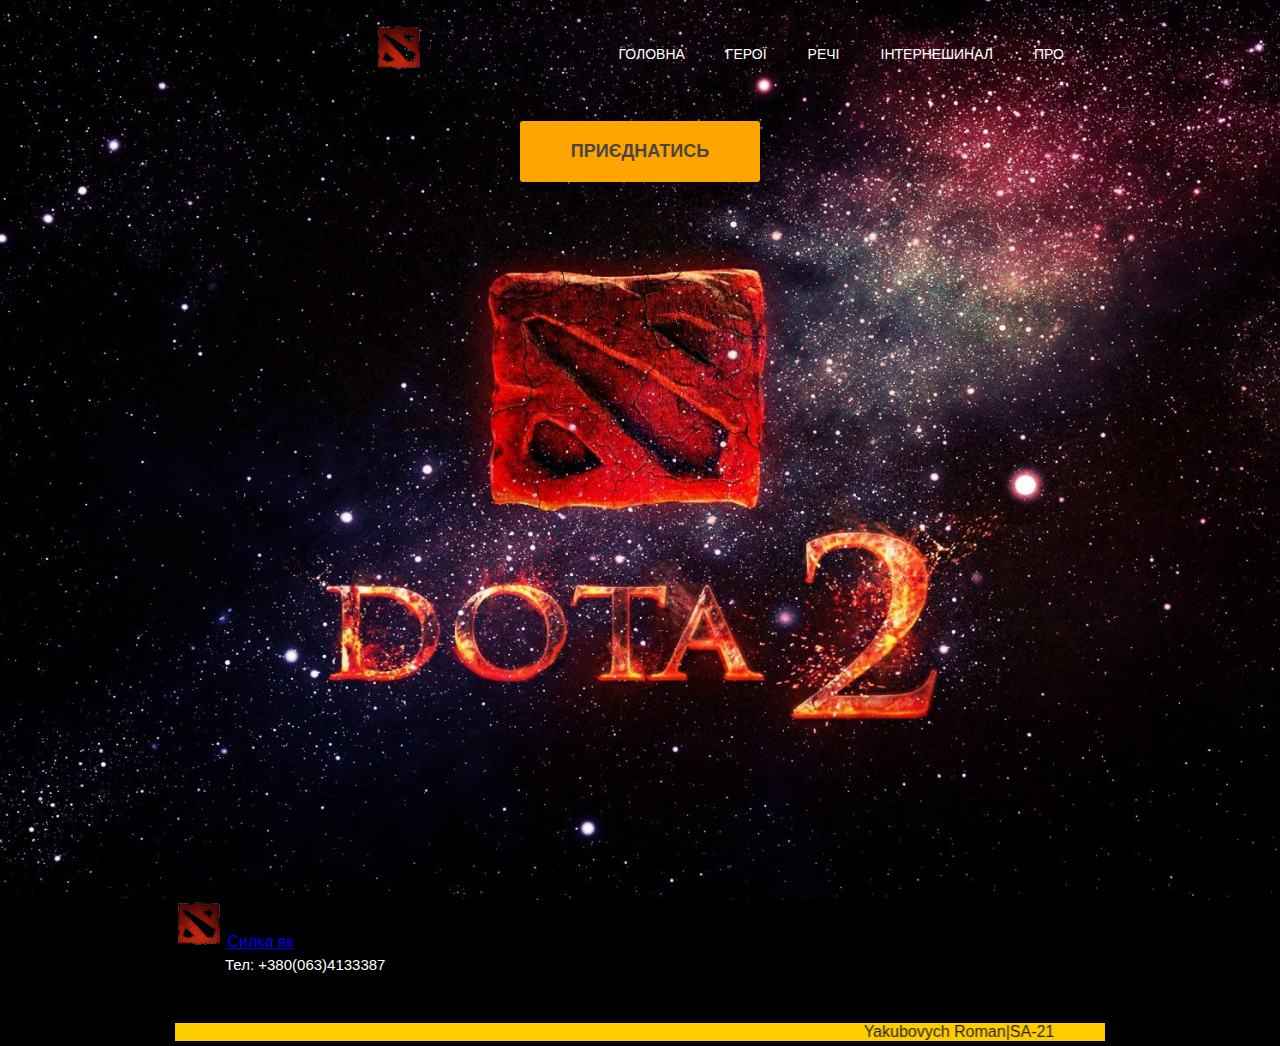
<file: index.html>
<!DOCTYPE html>
<html lang="en">
<head>
	<meta charset="UTF-8">
	<title>Dota2</title>
	<link rel="stylesheet" href="css/main.css">
  <link rel="icon" href="img/dota.png" type="images/png"
</head>
<body>


	<header>
		<div class="container">
			<div class="heading clearfix">
				<a href="https://uk.wikipedia.org/wiki/Dota_2" target="blank"><img src="img/dota.png" alt="Golden" class="logo"></a>
				<nav>
					<ul class="menu">
						<li>
							<a href="index.html">Головна</a>
						</li>
						<li>
							<a href="heroes.html">Герої</a>
						</li>
						<li>
							<a href="items.html">Речі</a>
						</li>
						<li>
							<a href="inter.html">Інтернешинал</a>
						</li>
						<li>
							<a href="about.html">Про</a>
						</li>
					</ul>
				</nav>
			</div>		
			<a class="button" href="https://store.steampowered.com/app/570/Dota_2/?l=ukrainian">Приєднатись</a>
		</div>
	</header>
	<footer>
		<div class="container">
			<img src="img/dota.png" alt="Golden">
			<a href="https://vk.com/roman_yakubovych">Силка вк</a>
      <p>Тел: +380(063)4133387</p>
      <marquee behavior="alternate" direction="left" bgcolor="#ffcc00">
    Yakubovych Roman|SA-21
  </marquee>
		</div>
	</footer>
</body>
</html>
</file>
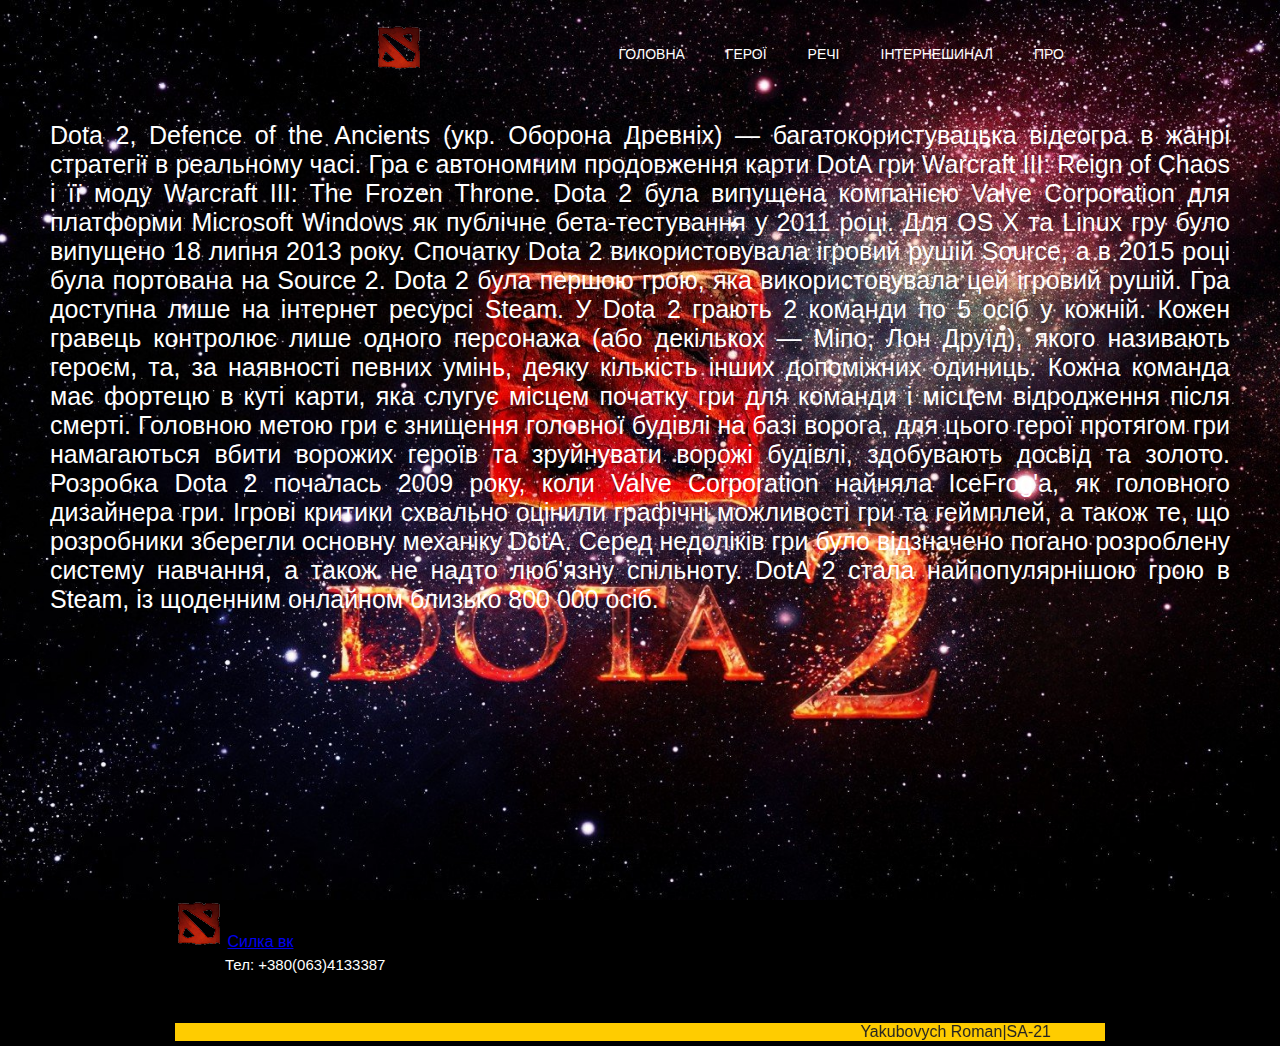
<file: about.html>
<!DOCTYPE html>
<html lang="en">
<head>
	<meta charset="UTF-8">
	<title>Dota2</title>
	<link rel="stylesheet" href="css/main.css">
    <link rel="icon" href="img/dota.png" type="images/png"
</head>
<body>


	<header>
  	<div class="container">
			<div class="heading clearfix">
				<a href="https://uk.wikipedia.org/wiki/Dota_2" target="blank"><img src="img/dota.png" alt="Golden" class="logo"></a>
				<nav>
					<ul class="menu">
						<li>
							<a href="index.html">Головна</a>
						</li>
						<li>
							<a href="heroes.html">Герої</a>
						</li>
						<li>
							<a href="items.html">Речі</a>
						</li>
						<li>
							<a href="inter.html">Інтернешинал</a>
						</li>
						<li>
							<a href="about.html">Про</a>
						</li>
					</ul>
				</nav>
        </div>
        </div>
<p>Dota 2, Defence of the Ancients (укр. Оборона Древніх) — багатокористувацька відеогра в жанрі стратегії в реальному часі. Гра є автономним продовження карти DotA гри Warcraft III: Reign of Chaos і її моду Warcraft III: The Frozen Throne. Dota 2 була випущена компанією Valve Corporation для платформи Microsoft Windows як публічне бета-тестування у 2011 році. Для OS X та Linux гру було випущено 18 липня 2013 року. Спочатку Dota 2 використовувала ігровий рушій Source, а в 2015 році була портована на Source 2. Dota 2 була першою грою, яка використовувала цей ігровий рушій. Гра доступна лише на інтернет ресурсі Steam.

У Dota 2 грають 2 команди по 5 осіб у кожній. Кожен гравець контролює лише одного персонажа (або декількох — Міпо, Лон Друїд), якого називають героєм, та, за наявності певних умінь, деяку кількість інших допоміжних одиниць. Кожна команда має фортецю в куті карти, яка слугує місцем початку гри для команди і місцем відродження після смерті. Головною метою гри є знищення головної будівлі на базі ворога, для цього герої протягом гри намагаються вбити ворожих героїв та зруйнувати ворожі будівлі, здобувають досвід та золото.

Розробка Dota 2 почалась 2009 року, коли Valve Corporation найняла IceFrog'а, як головного дизайнера гри. Ігрові критики схвально оцінили графічні можливості гри та геймплей, а також те, що розробники зберегли основну механіку DotA. Серед недоліків гри було відзначено погано розроблену систему навчання, а також не надто люб'язну спільноту. DotA 2 стала найпопулярнішою грою в Steam, із щоденним онлайном близько 800 000 осіб.</p>
      
	</header>
	<footer>
		<div class="container">
			<img src="img/dota.png" alt="Golden">
			<a href="https://vk.com/roman_yakubovych">Силка вк</a>
      <p>Тел: +380(063)4133387</p>
      <marquee behavior="alternate" direction="left" bgcolor="#ffcc00">
    Yakubovych Roman|SA-21
  </marquee>
		</div>
	</footer>
</body>
</html>
</file>
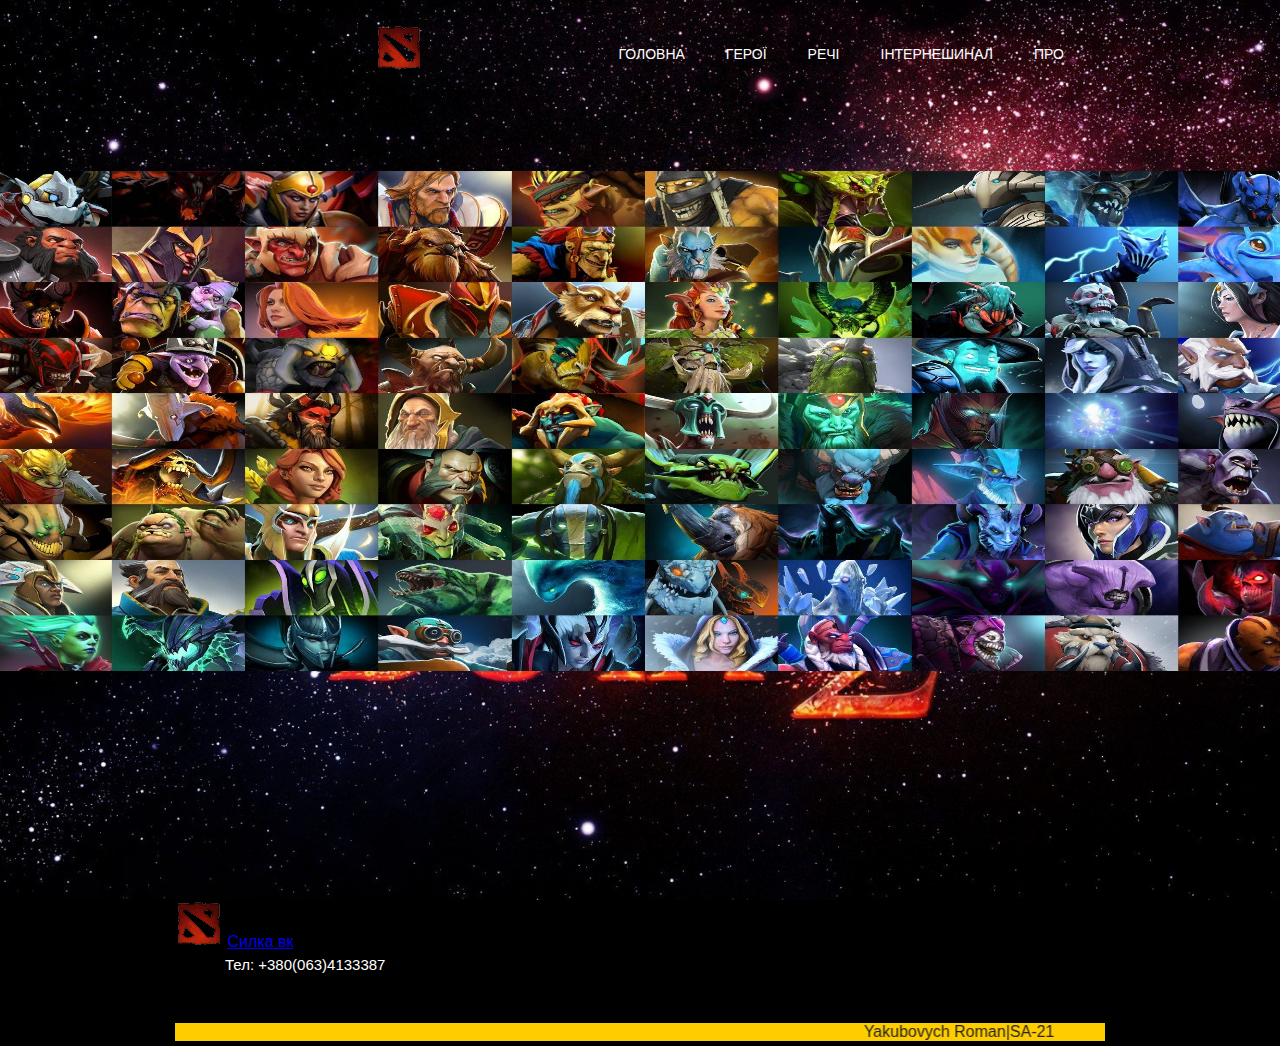
<file: heroes.html>
<!DOCTYPE html>
<html lang="en">
<head>
	<meta charset="UTF-8">
	<title>Dota2</title>
	<link rel="stylesheet" href="css/main.css">
    <link rel="icon" href="img/dota.png" type="images/png"
</head>
<body>


	<header>
  	<div class="container">
			<div class="heading clearfix">
				<a href="https://uk.wikipedia.org/wiki/Dota_2" target="blank"><img src="img/dota.png" alt="Golden" class="logo"></a>
				<nav>
					<ul class="menu">
						<li>
							<a href="index.html">Головна</a>
						</li>
						<li>
							<a href="heroes.html">Герої</a>
						</li>
						<li>
							<a href="items.html">Речі</a>
						</li>
						<li>
							<a href="inter.html">Інтернешинал</a>
						</li>
						<li>
							<a href="about.html">Про</a>
						</li>
					</ul>
				</nav>
        
				<a href="https://dota2.ru/heroes/" target="blank"><img src="img/heroes.jpg" alt="Heroes" class="heroes"></a> 
      
	</header>
<footer>
		<div class="container">
			<img src="img/dota.png" alt="Golden">
			<a href="https://vk.com/roman_yakubovych">Силка вк</a>
      <p>Тел: +380(063)4133387</p>
      <marquee behavior="alternate" direction="left" bgcolor="#ffcc00">
    Yakubovych Roman|SA-21
  </marquee>
		</div>
	</footer>
</body>
</html>
</file>
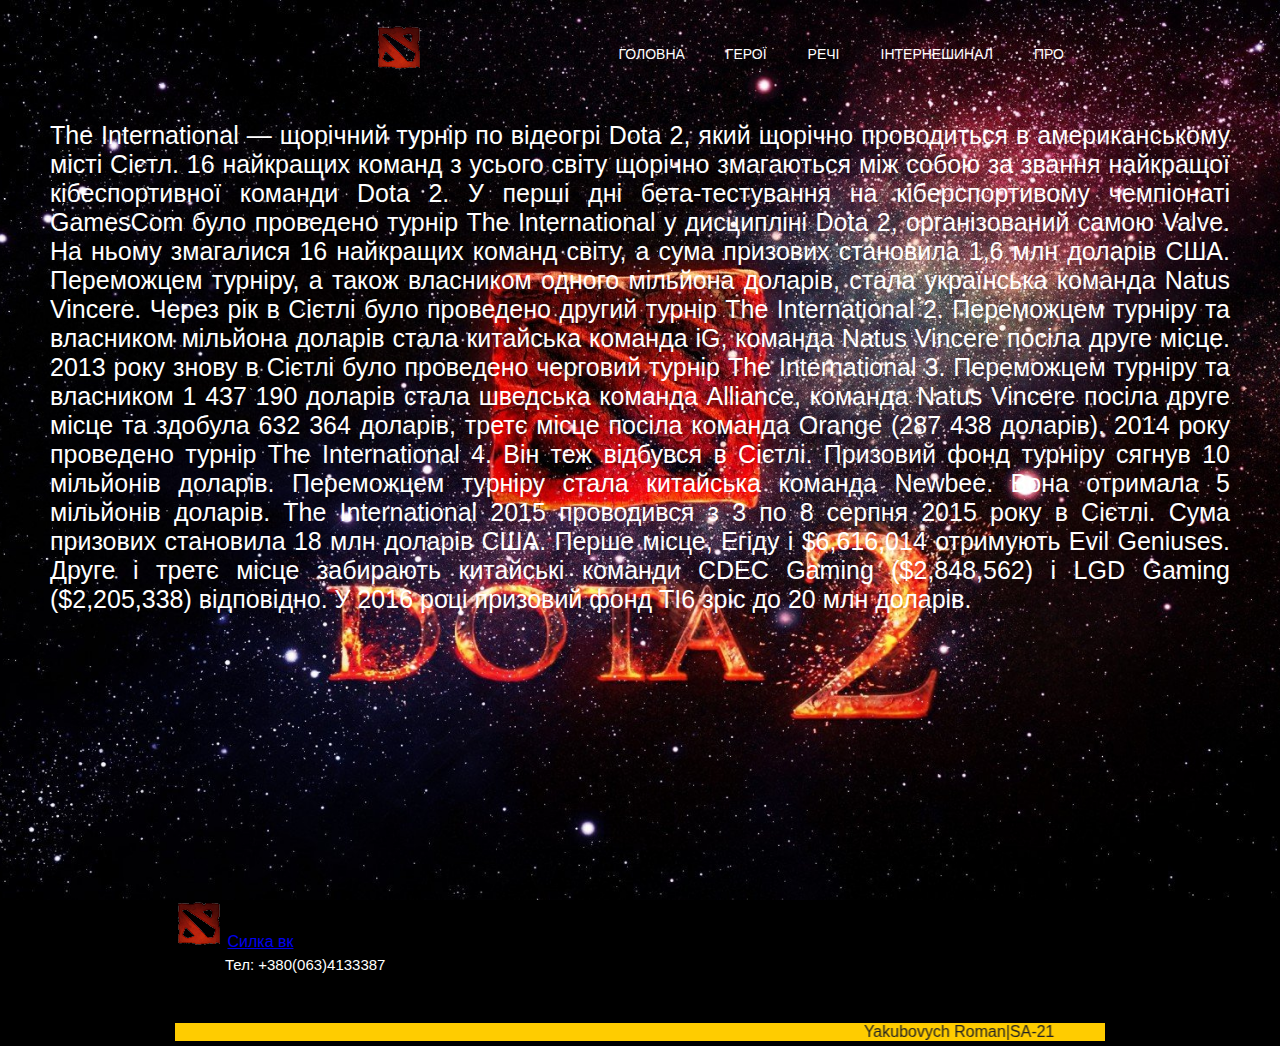
<file: inter.html>
<!DOCTYPE html>
<html lang="en">
<head>
	<meta charset="UTF-8">
	<title>Dota2</title>
	<link rel="stylesheet" href="css/main.css">
    <link rel="icon" href="img/dota.png" type="images/png"
</head>
<body>


	<header>
  	<div class="container">
			<div class="heading clearfix">
				<a href="https://uk.wikipedia.org/wiki/Dota_2" target="blank"><img src="img/dota.png" alt="Golden" class="logo"></a>
				<nav>
					<ul class="menu">
						<li>
							<a href="index.html">Головна</a>
						</li>
						<li>
							<a href="heroes.html">Герої</a>
						</li>
						<li>
							<a href="items.html">Речі</a>
						</li>
						<li>
							<a href="inter.html">Інтернешинал</a>
						</li>
						<li>
							<a href="about.html">Про</a>
						</li>
					</ul>
                   
				</nav>     
	</div>
        </div>
<p>The International — щорічний турнір по відеогрі Dota 2, який щорічно проводиться в американському місті Сієтл. 16 найкращих команд з усього світу щорічно змагаються між собою за звання найкращої кібеспортивної команди Dota 2.

У перші дні бета-тестування на кіберспортивому чемпіонаті GamesCom було проведено турнір The International у дисципліні Dota 2, організований самою Valve. На ньому змагалися 16 найкращих команд світу, а сума призових становила 1,6 млн доларів США. Переможцем турніру, а також власником одного мільйона доларів, стала українська команда Natus Vincere.

Через рік в Сієтлі було проведено другий турнір The International 2. Переможцем турніру та власником мільйона доларів стала китайська команда iG, команда Natus Vincere посіла друге місце.

2013 року знову в Сієтлі було проведено черговий турнір The International 3. Переможцем турніру та власником 1 437 190 доларів стала шведська команда Alliance, команда Natus Vincere посіла друге місце та здобула 632 364 доларів, третє місце посіла команда Orange (287 438 доларів).

2014 року проведено турнір The International 4. Він теж відбувся в Сієтлі. Призовий фонд турніру сягнув 10 мільйонів доларів. Переможцем турніру стала китайська команда Newbee. Вона отримала 5 мільйонів доларів.

The International 2015 проводився з 3 по 8 серпня 2015 року в Сієтлі. Сума призових становила 18 млн доларів США. Перше місце, Егіду і $6,616,014 отримують Evil Geniuses. Друге і третє місце забирають китайські команди CDEC Gaming ($2,848,562) і LGD Gaming ($2,205,338) відповідно.

У 2016 році призовий фонд ТІ6 зріс до 20 млн доларів.</p>
      
	</header>
<footer>
		<div class="container">
			<img src="img/dota.png" alt="Golden">
			<a href="https://vk.com/roman_yakubovych">Силка вк</a>
      <p>Тел: +380(063)4133387</p>
      <marquee behavior="alternate" direction="left" bgcolor="#ffcc00">
    Yakubovych Roman|SA-21
  </marquee>
		</div>
	</footer>
</body>
</html>
</file>
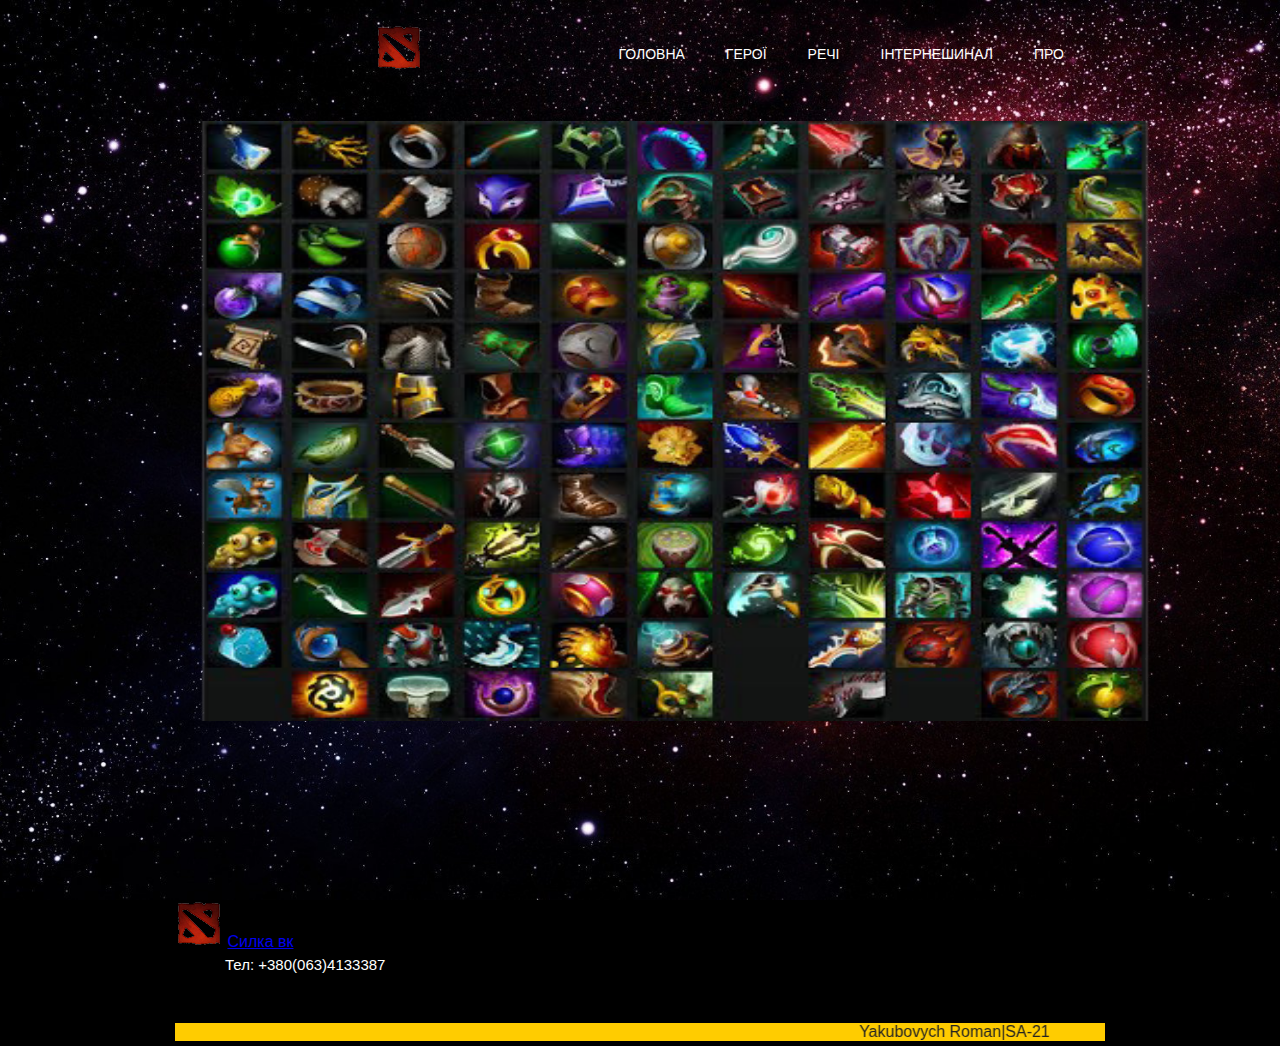
<file: items.html>
<!DOCTYPE html>
<html lang="en">
<head>
	<meta charset="UTF-8">
	<title>Dota2</title>
	<link rel="stylesheet" href="css/main.css">
    <link rel="icon" href="img/dota.png" type="images/png"
</head>
<body>


	<header>
  	<div class="container">
			<div class="heading clearfix">
				<a href="https://uk.wikipedia.org/wiki/Dota_2" target="blank"><img src="img/dota.png" alt="Golden" class="logo"></a>
				<nav>
					<ul class="menu">
						<li>
							<a href="index.html">Головна</a>
						</li>
						<li>
							<a href="heroes.html">Герої</a>
						</li>
						<li>
							<a href="items.html">Речі</a>
						</li>
						<li>
							<a href="inter.html">Інтернешинал</a>
						</li>
						<li>
							<a href="about.html">Про</a>
						</li>
					</ul>
				</nav>
        
				<a href="https://dota2.ru/items/" target="blank"><img src="img/items.png" alt="Items" class="items"></a> 
      
	</header>
	<footer>
		<div class="container">
			<img src="img/dota.png" alt="Golden">
			<a href="https://vk.com/roman_yakubovych">Силка вк</a>
      <p>Тел: +380(063)4133387</p>
      <marquee behavior="alternate" direction="left" bgcolor="#ffcc00">
    Yakubovych Roman|SA-21
  </marquee>
		</div>
	</footer>
</body>
</html>
</file>
<file: css/main.css>
body {
	font-family: Arial, sans-serif;
	padding: 0;
	margin: 0;
	color: #222222;
}

.clearfix:after {
	content:'';
	display: table;
	width: 100%;
	clear: both;
}

div {
	box-sizing: border-box;
}

header {
	background: url(../img/main.jpg) no-repeat center top / cover;
	
	height: 100vh;
}

.container {
	width: 930px;
	margin: 0 auto;
}


.logo {
  margin-left: 200px;
	margin-top: 25px;
	float: left;
}

nav {
	float: right;
	margin-top: 45px;
}

.menu {
	padding: 0;
	margin: 0;
	display: block;
}

.menu li {
	float: left;
	display: block;
	margin-right: 41px;
}

.menu a {
	color: #fff;
	text-decoration: none;
	text-transform: uppercase;
	font-size: 14px;
}


.button {
	background: #FFA500;
	color: #484543;
	border-radius: 3px;
	display: block;
	width: 240px;
	padding: 20px 0;
	margin: 0 auto;
	text-decoration: none;
	text-align: center;
	text-transform: uppercase;
	font-weight: bold;
	font-size: 18px;
	margin-top: 50px;
}


footer {
  background-color: black;
	border: 1px solid black;
    font-color:white;
}

.container p{
    margin-top: 5px;
    font-size: 15px;
    color: white;
}


.heroes{
  margin-left:-330px;
  height:500px;
  width:1600px;
  margin-top:100px;
}

.items{
  margin-left:0px;
  height:600px;
  width:1000px;
  margin-top:50px;
}

p {
	font-size: 25px;
	color: #FFFFFF;
	text-transform: none;
	text-align: justify;
	margin: 50px;
}
</file>
